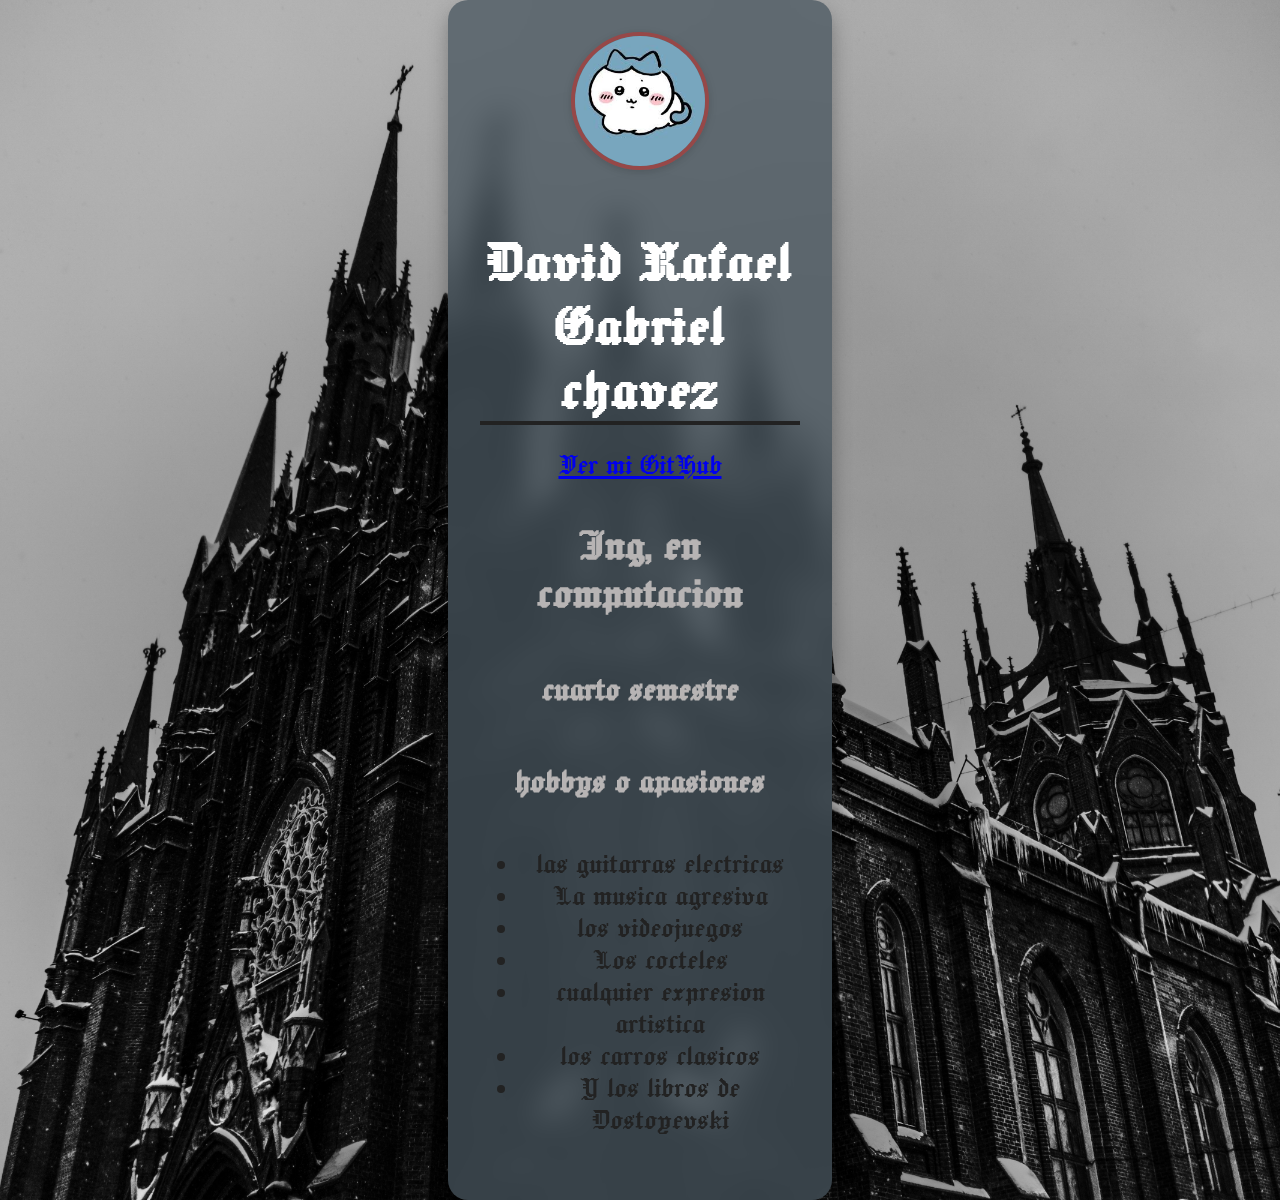
<file: index.html>
<!DOCTYPE html>
<html lang="es">
<head>
    <meta charset="UTF-8">
    <meta name="viewport" content="width=device-width, initial-scale=1.0">
    <title>Acerca de mi</title>    
    <link href="https://fonts.googleapis.com/css2?family=Jacquard+24&display=swap" rel="stylesheet">
    <link rel="stylesheet" href="style.css">
</head>

        
<body>
    <div class="card">
    <img src="IMAGENES/claramente yo.jpeg" alt="yo" class="card-perfil">
        <h1>David Rafael Gabriel chavez</h1>   
        <a href="https://github.com/DaviRGc" target="_blank" class="btn">Ver mi GitHub</a> 
    <h2>Ing, en computacion</h2>
    <h3>cuarto semestre</h3>
    <h3>hobbys o apasiones</h3>

<ul>
  <li>las guitarras electricas</li>
    <li>La musica agresiva</li>
    <li>los videojuegos</li>
    <li>Los cocteles</li>
    <li>cualquier expresion artistica</li>
    <li>los carros clasicos</li>
    <li>Y los libros de Dostoyevski</li>
</ul>
</file>
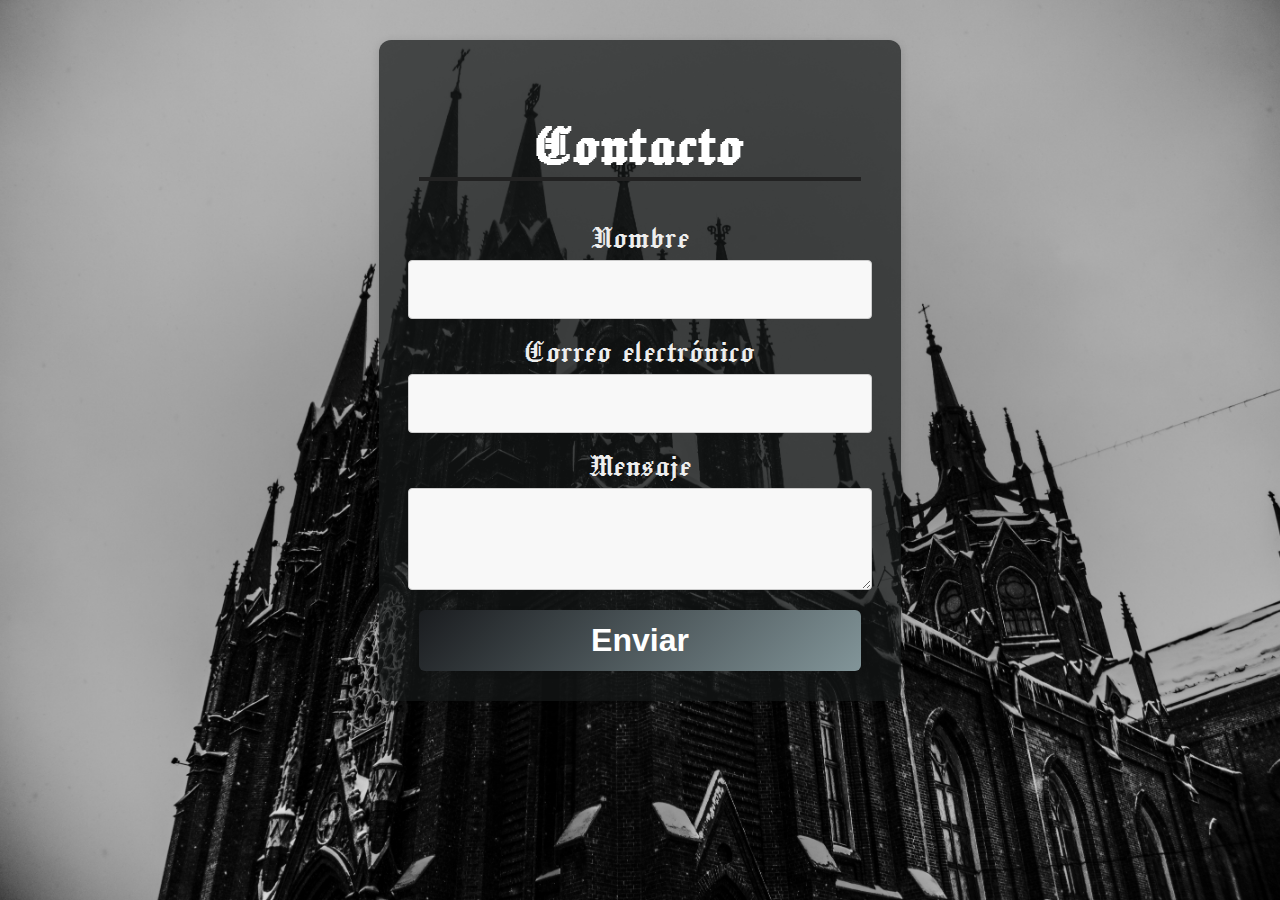
<file: contacto.html>
<!DOCTYPE html>
<html lang="es">
<head>
    <meta charset="UTF-8">
    <meta name="viewport" content="width=device-width, initial-scale=1.0">
    <title>Contacto</title>
    <link rel="stylesheet" href="style.css">
    <link href="https://fonts.googleapis.com/css2?family=Jacquard+24&display=swap" rel="stylesheet">
</head>
<body>
    <div class="container">
        <h1>Contacto</h1>
        <form>
            <label for="nombre">Nombre</label>
            <input type="text" id="nombre" name="nombre" required>

            <label for="email">Correo electrónico</label>
            <input type="email" id="email" name="email" required>

            <label for="mensaje">Mensaje</label>
            <textarea id="mensaje" name="mensaje" required></textarea>

            <button type="submit">Enviar</button>
        </form>
    </div>
</body>
</html>
</file>
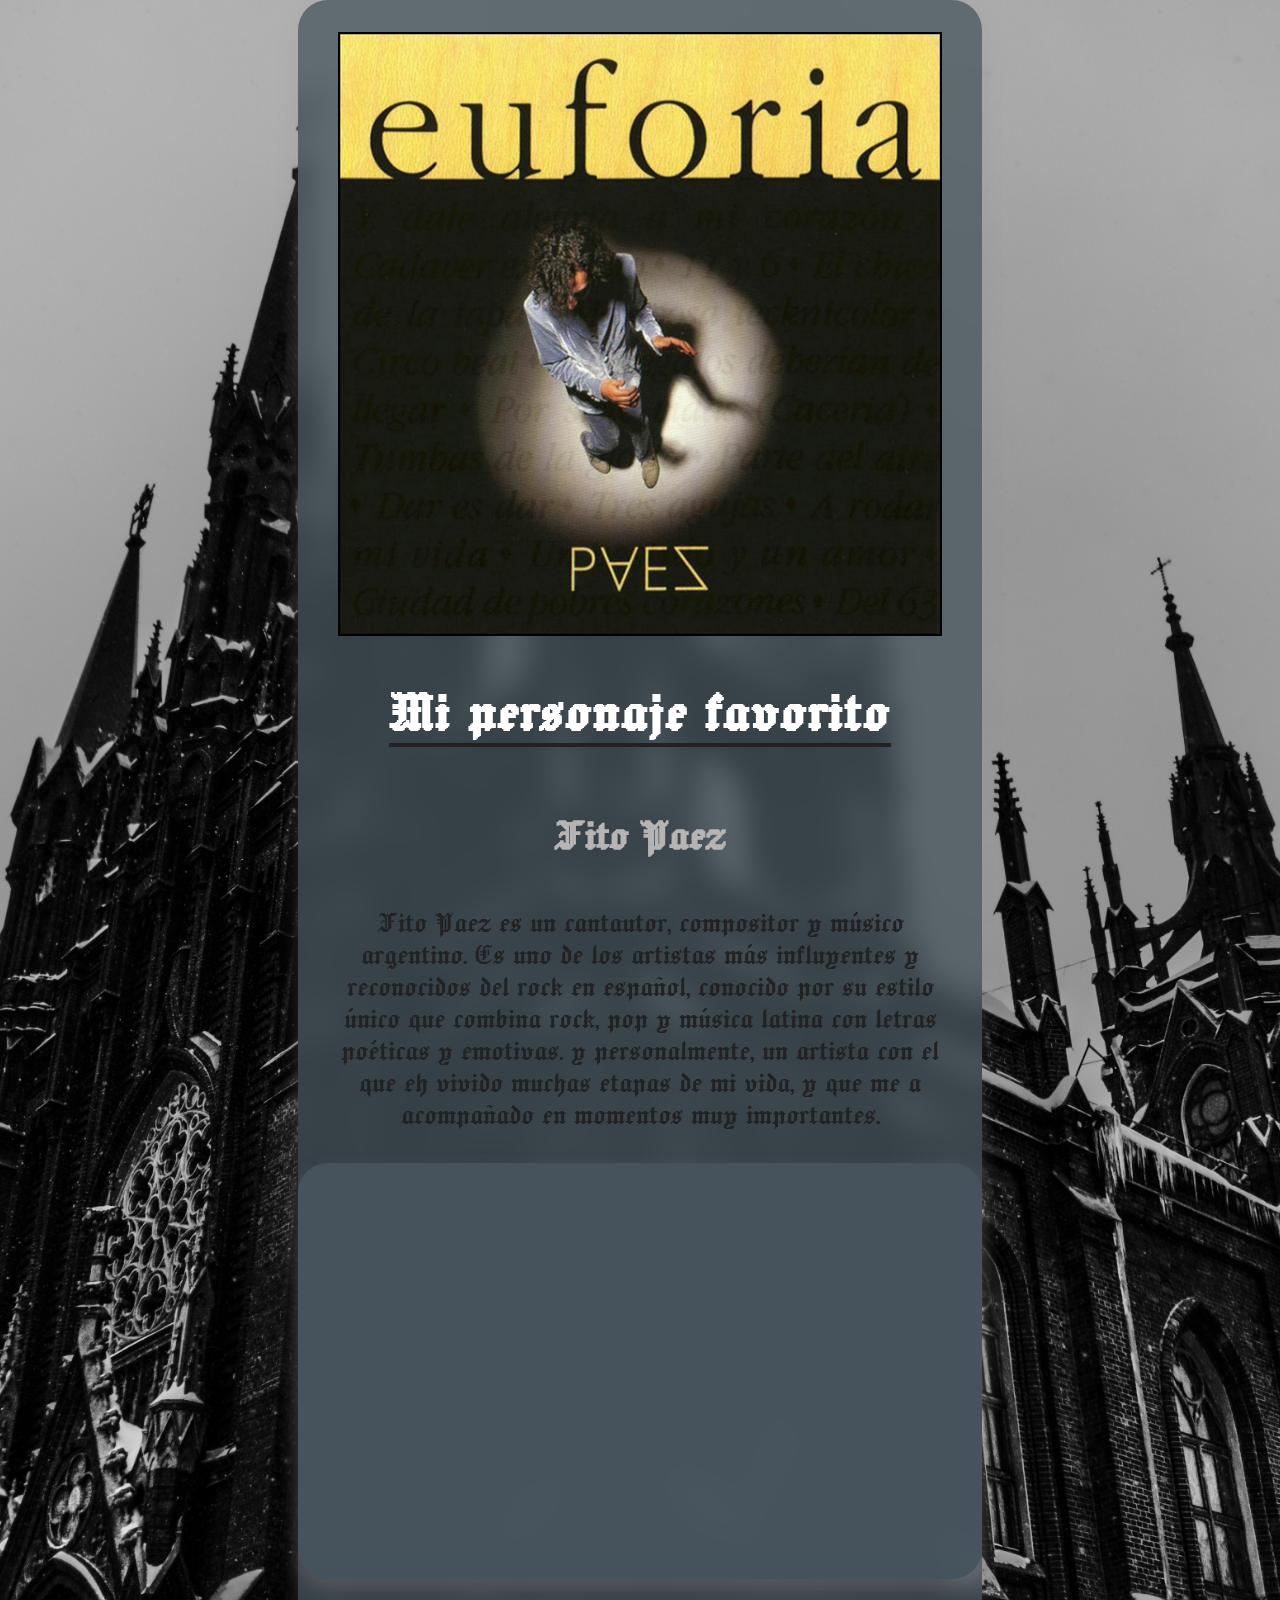
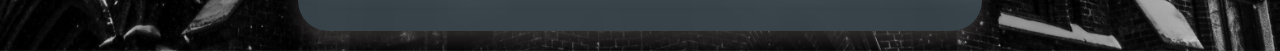
<file: personaje.html>
<!DOCTYPE html>
<html lang="es">
<head>
   <meta charset="UTF-8">
    <meta name="viewport" content="width=device-width, initial-scale=1.0">
    <title>Personaje</title>    
    <link href="https://fonts.googleapis.com/css2?family=Jacquard+24&display=swap" rel="stylesheet">
    <link rel="stylesheet" href="style.css">
</head>
<body>
    <div class="cardpersonaje">
    <div class="FondoPersonaje"></div>
    <h1>Mi personaje favorito</h1>
    <h2>Fito Paez</h2>              
    <p>Fito Paez es un cantautor, compositor y músico argentino. Es uno de los artistas más influyentes y reconocidos del rock en español, conocido por su estilo único que combina rock, pop y música latina con letras poéticas y emotivas. y personalmente, un artista con el que eh vivido muchas etapas de mi vida, y que me a acompañado en momentos muy importantes.</p>
<div class="cardpersonaje">
    <iframe data-testid="embed-iframe" style="border-radius:12px" src="https://open.spotify.com/embed/playlist/37i9dQZF1DZ06evO0E2Rjy?utm_source=generator" width="100%" height="352" frameBorder="0" allowfullscreen="" allow="autoplay; clipboard-write; encrypted-media; fullscreen; picture-in-picture" loading="lazy"></iframe>
</div>
</body>
</html>
</file>
<file: style.css>
body {
    font-family: "Jacquard 24", system-ui, Arial, sans-serif;
    min-height: 100vh;
    font-size: 2rem;
    background-image: url("IMAGENES/fondo.jpg");
    background-size: cover;
    background-position: center;
    margin: 0;
    color: #222;
    display: flex;
    flex-direction: column;
    align-items: center;
    justify-content: flex-start;
}
/* Estilos para la tarjeta de perfil */
.card {
  display: flex;
  flex-direction: column;
  align-items: center;
  background: rgba(71, 84, 93, 0.75);
  padding: 2rem;
  border-radius: 20px;
  text-align: center;
  width: 320px;
  box-shadow: 0 10px 20px rgba(0,0,0,0.3);
  transition: transform 0.3s, box-shadow 0.3s;
  backdrop-filter: blur(15px);
}

.card-perfil {
  width: 130px;
  height: 130px;
  border-radius: 50%;
  object-fit: cover;
  margin-bottom: 1rem;
  border: 4px solid #964848;
  transition: border-color 0.3s;
  box-shadow: 0 2px 8px rgba(0,0,0,0.15);
}

.card-perfil:focus, .card-perfil:hover {
  border-color: #fff;
  outline: 2px solid #fff;
}

.boton {
  display: inline-block;
  margin-top: 1rem;
  padding: 0.6rem 1.2rem;
  background: linear-gradient(135deg, #1a1c1f, #829599);
  color: #fff;
  font-weight: bold;
  text-decoration: none;
  border-radius: 10px;
  border: none;
  cursor: pointer;
  transition: background 0.3s, transform 0.2s, box-shadow 0.2s;
  box-shadow: 0 2px 6px rgba(0,0,0,0.12);
}
.btn:focus, .btn:hover {
  background: linear-gradient(135deg, #4b525a, #d0d8da);
  transform: scale(1.05);
  outline: 2px solid #fff;
}

h1 {
  text-align: center;
  color: #fff;
  border-bottom: 4px solid #222;
  margin-bottom: 1.5rem;
  letter-spacing: 1px;
}
h2, h3 {
  text-align: center;
  color: #b7b4b4;
  margin-bottom: 1rem;
}

/* Estilos para el formulario de contacto */
form {
  display: flex;
  flex-direction: column;
  align-items: center;
  width: 100%;
}

.container {
  max-width: 500px;
  margin: 40px auto;
  background: rgba(22, 24, 24, 0.7);
  padding: 30px 40px;
  border-radius: 12px;
  box-shadow: 0 2px 8px rgba(0,0,0,0.15);
}

form label {
  display: block;
  margin-top: 15px;
  color: #eee;
  font-size: 1.1em;
  letter-spacing: 0.5px;
}

form input, form textarea {
  width: 100%;
  padding: 10px;
  margin-top: 5px;
  border: 1px solid #ccc;
  border-radius: 4px;
  font-size: 1em;
  background: #f8f8f8;
  color: #222;
  transition: border-color 0.2s, box-shadow 0.2s;
}
form input:focus, form textarea:focus {
  border-color: #829599;
  box-shadow: 0 0 0 2px #82959944;
  outline: none;
}

form textarea {
  resize: vertical;
  min-height: 80px;
}

form button {
  margin-top: 20px;
  width: 100%;
  padding: 12px;
  background: linear-gradient(135deg, #1a1c1f, #829599);
  color: #fff;
  border: none;
  border-radius: 6px;
  font-size: 1em;
  font-weight: bold;
  cursor: pointer;
  transition: background 0.2s, transform 0.2s, box-shadow 0.2s;
  box-shadow: 0 2px 6px rgba(0,0,0,0.10);
}
form button:focus, form button:hover {
  background: linear-gradient(135deg, #4b525a, #d0d8da);
  transform: scale(1.03);
  outline: 2px solid #fff;

}
.FondoPersonaje {
    width: 600px;
    height: 600px;
    background-image: url("IMAGENES/Fito.jpeg");
    background-size: cover;
    border: 2px solid black;
  }

.card-FondoPersonaje:hover, .card-FondoPersonaje:focus {
  width: 600px;
  height: 600px;
  border-radius: 50%;
  object-fit: cover;
  margin-bottom: 1rem;
  border: 4px solid #b90b0b;
  transition: border-color 0.3s;

}

.card-FondoPersonaje:hover, .card-FondoPersonaje:focus {
  border-color: rgb(22, 22, 22);
  outline: 2px solid #fff;
}
.cardpersonaje {
  display: flex;
  flex-direction: column;
  align-items: center;
  background: rgba(71, 84, 93, 0.75);
  padding: 2rem;
  border-radius: 30px;
  text-align: center;
  width: 620px;
  box-shadow: 0 10px 20px rgba(157, 141, 141, 0.3);
  transition: transform 0.3s, box-shadow 0.3s;
  backdrop-filter: blur(15px);
  margin-bottom: 20px;
}
</file>
